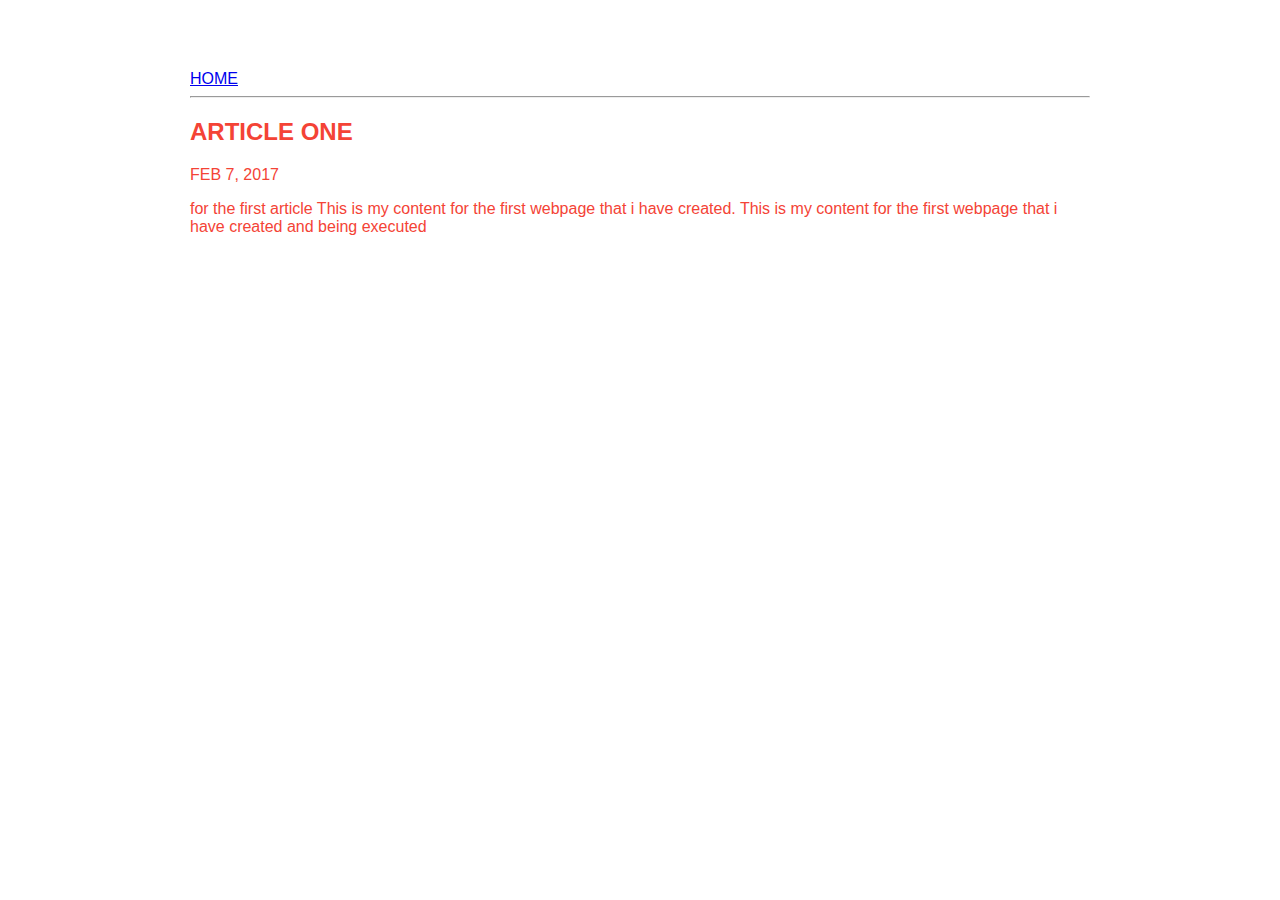
<file: ui/article-one.html>
<html>
	<head>
		<title>Article one ! subramani</title>
		<meta name="viewport" content="width=device-width, initial-scale=1">
		<link href="/ui/style.css" rel="stylesheet" />
	</head>
	<body>
		<div class="container">
			<div>
				<a href="/">HOME</a>
			</div>
			<hr/>
			<h2>ARTICLE ONE</h2>
			
			<div>
				FEB 7, 2017
			</div>
				<div>
					<p>
						for the first article
						This is my content for the first webpage that i have created.
						This is my content for the first webpage that i have created and
						being executed
					</p>
				
				</div>	
		</div>
	</body>
</html>
</file>
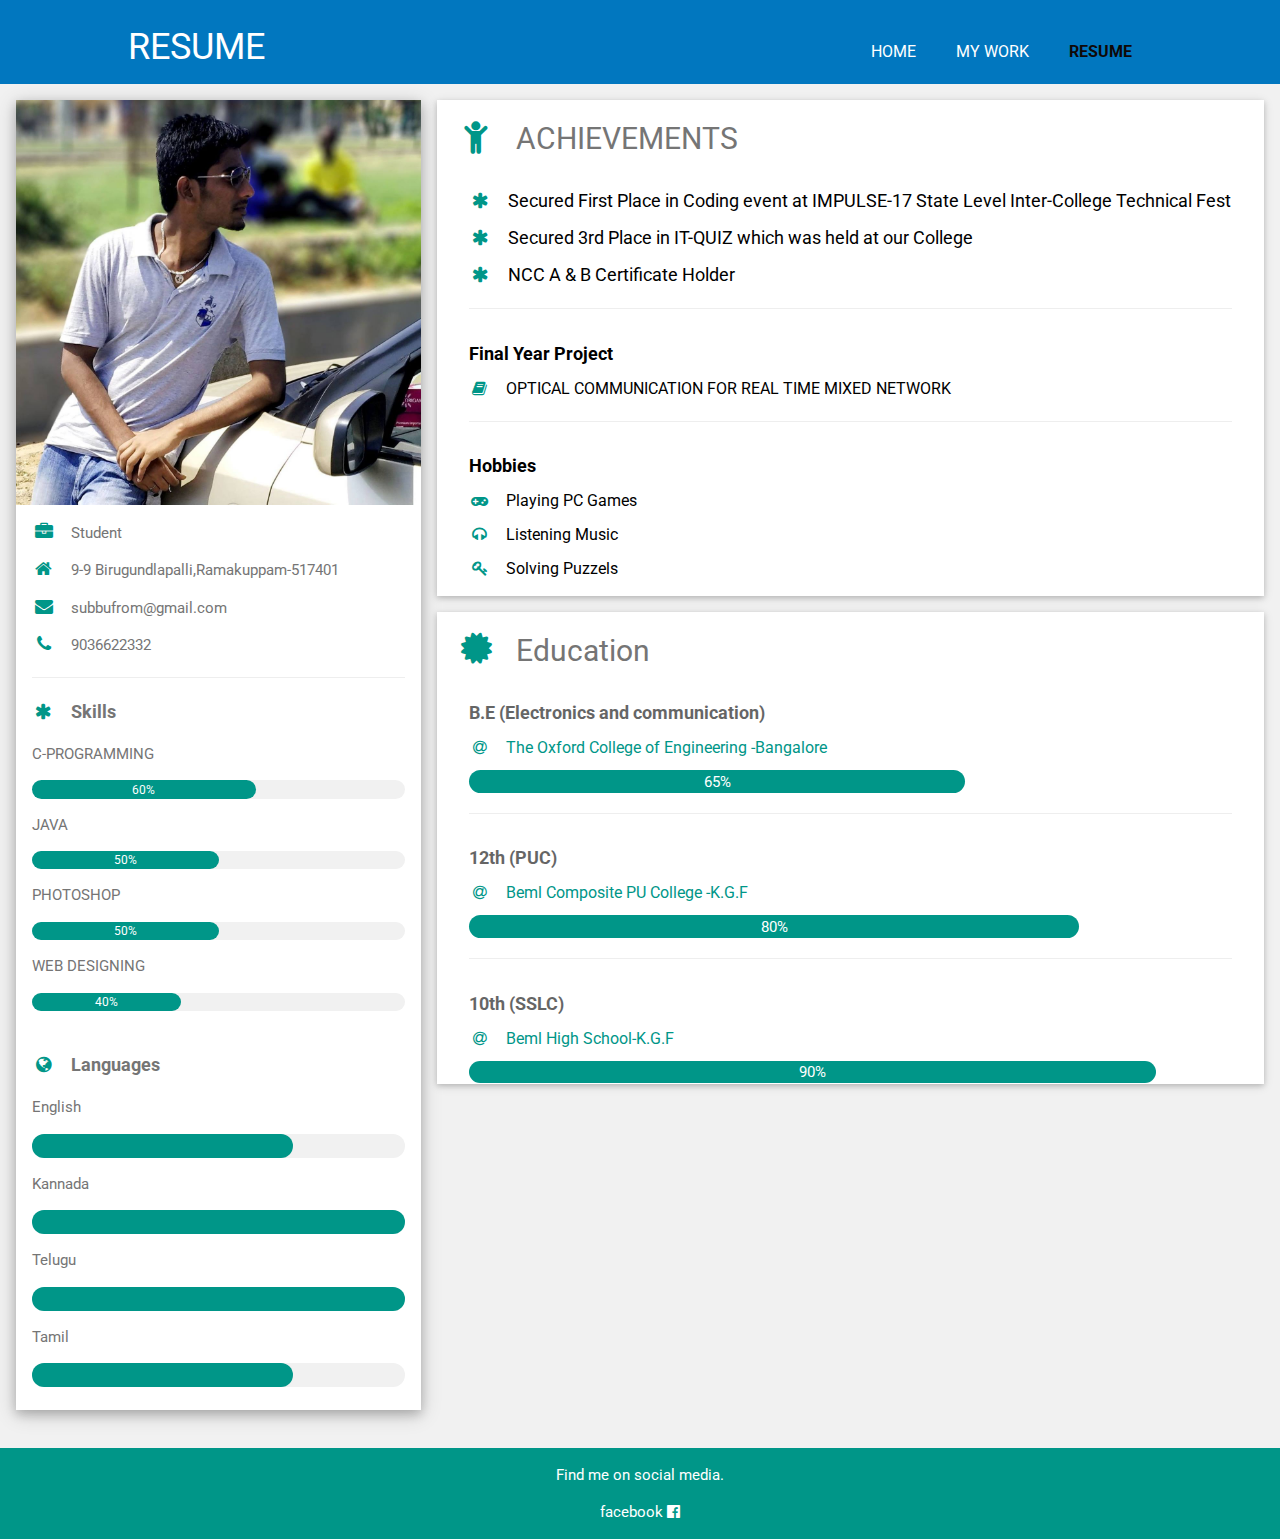
<file: ui/resume.html>
<!DOCTYPE html>
<html>
<title>MY RESUME</title>
<meta charset="UTF-8">
<meta name="viewport" content="width=device-width, initial-scale=1">
<link rel="stylesheet" href="./css/w3.css">
<link rel="stylesheet" type="text/css" href="./css/style.css">
<link rel='stylesheet' href='https://fonts.googleapis.com/css?family=Roboto'>
<link rel="stylesheet" href="https://cdnjs.cloudflare.com/ajax/libs/font-awesome/4.7.0/css/font-awesome.min.css">
<style>
html,body,h1,h2,h3,h4,h5,h6 {font-family: "Roboto", sans-serif}

</style>
<body class="w3-light-grey">
<header>
<div class="container">
<div id="brand">
<h1>RESUME</h1>
</div>
<nav>
<ul>
<li><a href="index.html"> HOME</a></li>
<li><a href="work.html">MY WORK</a></li>
<li class="current"><a href="resume.html">RESUME</a></li>
</ul>
</nav>
</div>
</header>

<!-- Page Container -->
<div class="w3-content w3-margin-top" style="max-width:1400px;">

  <!-- The Grid -->
  <div class="w3-row-padding">
  
    <!-- Left Column -->
    <div class="w3-third">
    
      <div class="w3-white w3-text-grey w3-card-4">
        <div class="w3-display-container">
          <img src="./img/123.png" style="width:100%" alt="Avatar">
          
        </div>
        <div class="w3-container">
          <p><i class="fa fa-briefcase fa-fw w3-margin-right w3-large w3-text-teal"></i>Student</p>
          <p><i class="fa fa-home fa-fw w3-margin-right w3-large w3-text-teal"></i>9-9 Birugundlapalli,Ramakuppam-517401</p>
          <p><i class="fa fa-envelope fa-fw w3-margin-right w3-large w3-text-teal"></i>subbufrom@gmail.com</p>
          <p><i class="fa fa-phone fa-fw w3-margin-right w3-large w3-text-teal"></i>9036622332</p>
          <hr>

          <p class="w3-large"><b><i class="fa fa-asterisk fa-fw w3-margin-right w3-text-teal"></i>Skills</b></p>
          <p>C-PROGRAMMING</p>
          <div class="w3-light-grey w3-round-xlarge w3-small">
            <div class="w3-container w3-center w3-round-xlarge w3-teal" style="width:60%">60%</div>
          </div>
          <p>JAVA</p>
          <div class="w3-light-grey w3-round-xlarge w3-small">
            <div class="w3-container w3-center w3-round-xlarge w3-teal" style="width:50%">
              <div class="w3-center w3-text-white">50%</div>
            </div>
          </div>
          <p>PHOTOSHOP</p>
          <div class="w3-light-grey w3-round-xlarge w3-small">
            <div class="w3-container w3-center w3-round-xlarge w3-teal" style="width:50%">50%</div>
          </div>
          <p>WEB DESIGNING</p>
          <div class="w3-light-grey w3-round-xlarge w3-small">
            <div class="w3-container w3-center w3-round-xlarge w3-teal" style="width:40%">40%</div>
          </div>
          <br>

          <p class="w3-large w3-text-theme"><b><i class="fa fa-globe fa-fw w3-margin-right w3-text-teal"></i>Languages</b></p>
          <p>English</p>
          <div class="w3-light-grey w3-round-xlarge">
            <div class="w3-round-xlarge w3-teal" style="height:24px;width:70%"></div>
          </div>
          <p>Kannada</p>
          <div class="w3-light-grey w3-round-xlarge">
            <div class="w3-round-xlarge w3-teal" style="height:24px;width:100%"></div>
          </div>
          <p>Telugu</p>
          <div class="w3-light-grey w3-round-xlarge">
            <div class="w3-round-xlarge w3-teal" style="height:24px;width:100%"></div>
          </div>
		  <p>Tamil</p>
          <div class="w3-light-grey w3-round-xlarge">
            <div class="w3-round-xlarge w3-teal" style="height:24px;width:70%"></div>
          </div>
          <br>
        </div>
      </div><br>

    <!-- End Left Column -->
    </div>

    <!-- Right Column -->
    <div class="w3-twothird">
    
      <div class="w3-container w3-card-2 w3-white w3-margin-bottom">
        <h2 class="w3-text-grey w3-padding-16"><i class="fa fa-child fa-fw w3-margin-right w3-xxlarge w3-text-teal"></i>ACHIEVEMENTS</h2>
        <div class="w3-container">
		
          <h5 class="w3"><i class="fa fa-asterisk fa-fw w3-margin-right w3-text-teal"></i>Secured First Place in Coding event at IMPULSE-17 State Level Inter-College Technical Fest</h5>
		  <h5 class="w3"><i class="fa fa-asterisk fa-fw w3-margin-right w3-text-teal"></i>Secured 3rd Place in IT-QUIZ which was held at our College</h5>	
          <h5 class="w3"><i class="fa fa-asterisk fa-fw w3-margin-right w3-text-teal"></i>NCC A & B Certificate Holder</h5>	
          
            
          
		  
          
          <hr>
        </div>
        <div class="w3-container">
          <h5 class="w3-text-black"><b>Final Year Project</b></h5>
          <h6 class="w3-text-black"><i class="fa fa-book fa-fw w3-margin-right w3-text-teal"></i>OPTICAL COMMUNICATION FOR REAL TIME MIXED NETWORK</h6>
          <p></p>
          <hr>
        </div>
        <div class="w3-container">
          <h5 class="w3-text-black"><b>Hobbies</b></h5>
          <h6 class="w3-text-black"><i class="fa fa-gamepad fa-fw w3-margin-right w3-text-teal"></i>Playing PC Games</h6>
		  <h6 class="w3-text-black"><i class="fa fa-headphones fa-fw w3-margin-right w3-text-teal"></i>Listening Music</h6>
		  <h6 class="w3-text-black"><i class="fa fa-key fa-fw w3-margin-right w3-text-teal"></i>Solving Puzzels</h6>
          <p></p>
        </div>
      </div>
	  
	  

      <div class="w3-container w3-card-2 w3-white">
        <h2 class="w3-text-grey w3-padding-16"><i class="fa fa-certificate fa-fw w3-margin-right w3-xxlarge w3-text-teal"></i>Education</h2>
        <div class="w3-container">
          <h5 class="w3-opacity"><b>B.E (Electronics and communication)</b></h5>
          <h6 class="w3-text-teal"><i class="fa fa-at fa-fw w3-margin-right"></i>The Oxford College of Engineering -Bangalore</h6>
		  
          
            <div class="w3-container w3-center w3-round-xlarge w3-teal" style="width:65%">65%</div>
          
          
          <hr>
        </div>
        <div class="w3-container">
          <h5 class="w3-opacity"><b>12th (PUC)</b></h5>
          <h6 class="w3-text-teal"><i class="fa fa-at fa-fw w3-margin-right"></i>Beml Composite PU College -K.G.F</h6>
		  
          
            <div class="w3-container w3-center w3-round-xlarge w3-teal" style="width:80%">80%</div>
          <hr>
        </div>
        <div class="w3-container">
          <h5 class="w3-opacity"><b>10th (SSLC)</b></h5>
          <h6 class="w3-text-teal"><i class="fa fa-at fa-fw w3-margin-right"></i>Beml High School-K.G.F</h6>
		  
          
            <div class="w3-container w3-center w3-round-xlarge w3-teal" style="width:90%">90%</div>
        </div>
      </div>

    <!-- End Right Column -->
    </div>
    
  <!-- End Grid -->
  </div>
  
  <!-- End Page Container -->
</div>

<footer class="w3-container w3-teal w3-center w3-margin-top">
  <p>Find me on social media.</p>
  
  <p>facebook <a href="https://www.facebook.com/subramani.subbu.779" target="_blank"><i class="fa fa-facebook-official w3-hover-opacity"></i></a></p>
</footer>

</body>
</html>
</file>
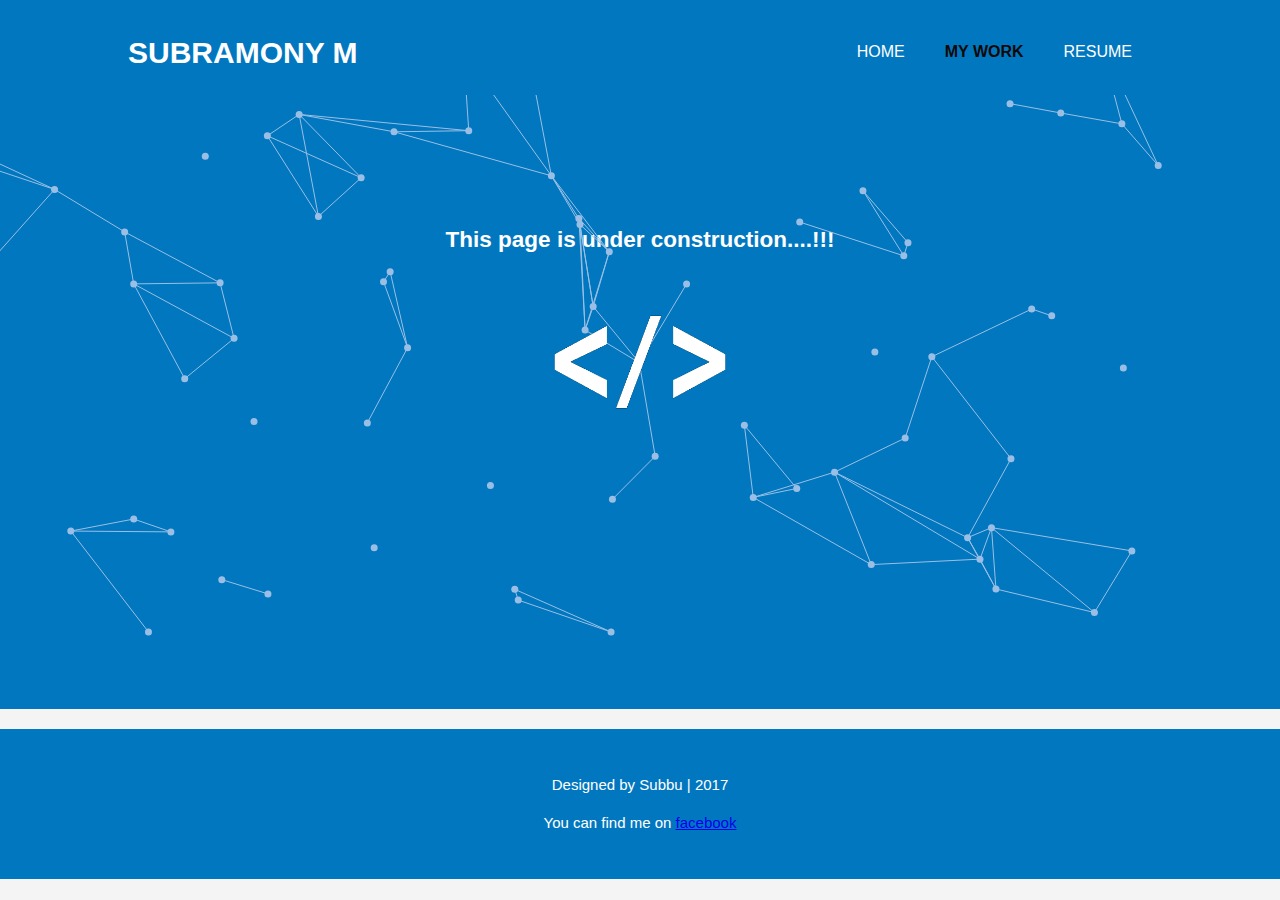
<file: ui/work.html>
<!DOCTYPE html>
<html>
<head>
<link rel="stylesheet" type="text/css" href="./css/style.css">
     <script type='text/javascript' src='js/jquery.particleground.js'></script>
  <script type='text/javascript' src='js/demo.js'></script>
<title>

SUBBU PROFILE
</title>
<meta charset="UTF-8">
<meta name="viewport" content="width=device-width, initial-scale=1">

<body>


<header>
    

    <div class="container">
<div id="brand">
<h1>SUBRAMONY M</h1>
</div>
<nav>
<ul>
    
<li ><a href="index.html"> HOME</a></li>
<li class="current"><a href="work.html">MY WORK</a></li>
<li><a href="resume.html">RESUME</a></li>
    
</ul>
    
</nav>
        
</div>
</header>

    <section id="particles" style="position:absolute">
    </section>
    
<section id="showcase">
    

 


<h2>This page is under construction....!!!</h2>
    <div id="icon">
   <img id="showicon" src="./img/showicon.png">
    </div>

    
        
</section>
<footer >
<p>Designed by Subbu | 2017 </p>
<p>You can find me on 
<a href="https://www.facebook.com/subramani.subbu.779" target="_blank">facebook</a>
</p>

</footer>
</body>

</html>
</file>
<file: ui/style.css>
body {
    font-family: sans-serif;
    
    margin-top: 70px;
}

.center {
    text-align: center;
}

.text-big {
    font-size: 300%;
}

.bold {
    font-weight: bold;
}

.img-medium {
    height: 200px;
}

.container{
	max-width: 900px;
	margin: 0 auto;
	color: #F44336;
	font-family: sans-serif;
	padding-left: 20px;
	padding-right: 20px;
}
</file>
<file: ui/css/style.css>
html, body {
  width: 100%;
  height: 100%;
  
}

body{
	font-family: Arial, Helvetica, sans-serif;
	font-size:15px;
	line-height:1.5;
	padding:0;
	margin:0;
	background-color:#f4f4f4;
	
}
.container{
	width:80%; 
	margin:auto;
	overflow:hidden;
}

.button_1{
	height:35px;
	background:#0177bf;
	border:none;
	padding-left:10px;
}
header{
	
	background:#0177bf;
	color:#ffffff;
	padding-top:10px;
	min-height:70px;
    

	
}
header a{
	color:#ffffff;
	text-decoration:none;
	text-transform:uppercase;
	font-size:16px;
}
header ul{
	margin:0;
	padding:0;
}
header li{
	float:left;
	display:inline;
	padding:0 20px 0 20px;
}

header #brand{
	
	float:left;
	
}

header nav{
	float:right;
	margin-top:30px;
}

header .current a{
	color:#0f0807;
	font-weight:bold;
	
}

header a:hover,a:focus{
	color:black;
	
}
#particles{
    width: 100%;
    min-height:610px;
}

#showcase{
	
	min-height:550px;
	
	background-color:#0177bf;
	text-align:center;
	color:white;
	
}
#showcase ,h2{
    margin: auto;
    width: 100%;
   
    padding-top: 5%;
    
}
#icon{
    
  height: 200px;
    position: relative;
    
    
}
#icon img{
    width: 20%;
    min-width: 150px;
    margin: 0;
    position: absolute;
    top: 50%;
    left: 50%;
    -ms-transform: translate(-50%, -50%);
    transform: translate(-50%, -50%);
    
}








#nextarea{
	padding:15px;
	color:#ffffff;
	background:#35424a;
	
}
#nextarea h1{
	float:left;
}
#nextarea form{
	float:right;
	margin-top:20px;
}
#nextarea input[type="email"]{
	padding:4px;
	height:20px;
	width:250px;
}

#boxes{
	margin-top:20px;
	
}
#boxes h1{
	text-align:center;
}

#boxes .box{
	float:left;
	text-align:center;
	
	width:30%;
	padding:10px;
	
}
#boxes .box img{
	width:100px;
}

footer{
	padding:30px;
	margin-top:20px;
	color:#ffffff;
	background-color:#0177bf;
	text-align:center;
}

@media(max-width:768px){
	header #brand, 
	header nav, 
	header nav li,
	#nextarea h1,
	#nextarea form,
	#boxes .box{
		float:none;
		text-align:center;
		width:100%;
}
header{
	
	padding-bottom:20px;
}
    
#showcase h2{
	margin-top:40px;
}
#nextarea button{
	display:block;
	width:100%;
}
#nextarea form input[type="email"]{
	width:100%;
	margin-bottom:5px; 
}

}

@media(max-width:550px){
	header #brand, 
	header nav, 
	header nav li,
	#nextarea h1,
	#nextarea form,
	#boxes .box{
		float:none;
		text-align:center;
		width:100%;
}
    
header{
	
	background:#0177bf;
	color:#ffffff;
	padding-top:1px;
	min-height:70px;
    

	
}
    header a{
        font-size: 13px;
        display: block;
    }
    header li{
	float:left;
	display:inline;
	padding:0 0px 0 1px;
}
    header #brand{
	
	font-size: 12px;
	
}
    #name h2{
        font-size: 10px;
    }

#showcase h2{
    font-size: 16px;
	margin-top:0px;
}
#nextarea button{
	display:block;
	width:100%;
}
#nextarea form input[type="email"]{
	width:100%;
	margin-bottom:5px; 
}

}
</file>
